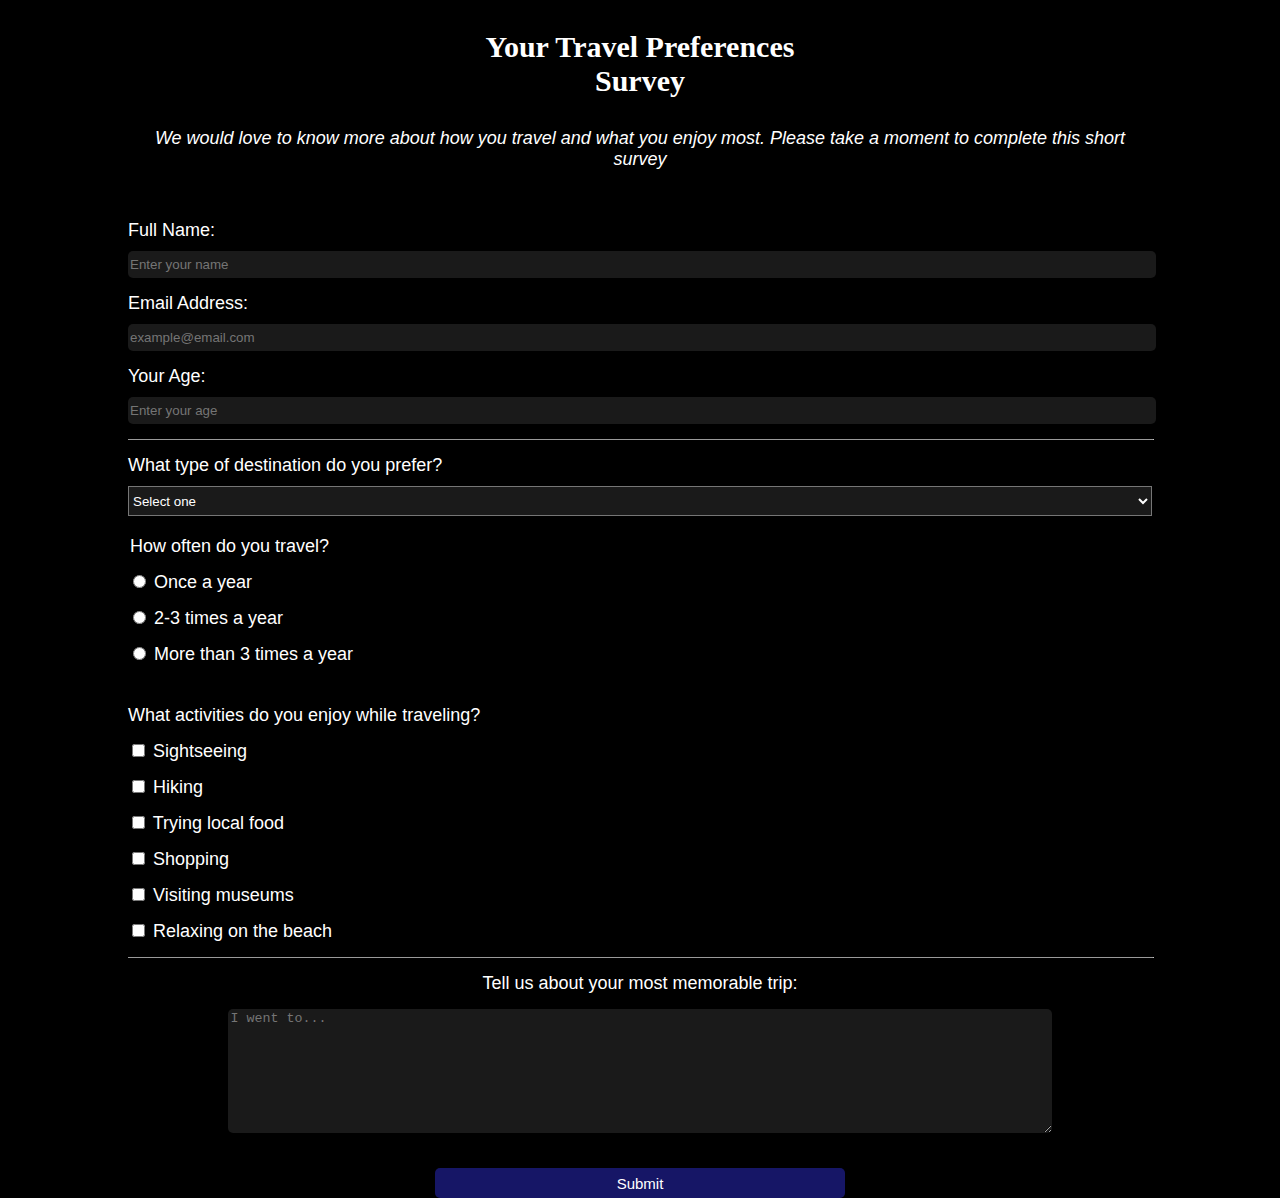
<file: index.html>
<!DOCTYPE html>
<html lang="en">
<head>
<meta charset="utf-8">
<meta name="viewport" content="width=device-width, initial scale=1.0">
<title>Your Travel Preferences</title>
<link href="styles.css" rel="stylesheet">
</head>
<body>
  <h1 id="title">Your Travel Preferences<br> Survey</h1>
  <p id="description">We would love to know more about how you travel and what you enjoy most. Please take a moment to complete this short survey</p>
  <form id="survey-form">
    <label for="name" id="name-label">Full Name: <input id="name" type="text" placeholder="Enter your name" required/></label>
    <label for="email" id="email-label">Email Address: <input id="email" type="email" placeholder="example@email.com" required/></label>
    <label for="number" id="number-label">Your Age: <input id="number" type="number" min="14" max="100" placeholder="Enter your age"/></label><hr>
    <label for="dropdown">What type of destination do you prefer?
      <select id="dropdown" name="dropdown">
        <option value="">Select one</option>
        <option value="1">Beaches</option>
        <option value="2">Mountains</option>
        <option value="3">Cities</option>
        <option value="4">Countryside</option>
      </select>
    </label>
    <div class="radio-group">
    <legend>How often do you travel?</legend>
    <label for="once"><input type="radio" id="once" name="times-travel" value="once-a-year"/> Once a year</label>
    <label for="2-3-times"><input type="radio" id="2-3-times" name="times-travel" value="2-3-times-a-year"/> 2-3 times a year</label>
    <label for="more-3"><input type="radio" id="more-3" name="times-travel" value="more-than-3-times-a-year"/> More than 3 times a year</label>
    </div>
    <div class="checkbox-group">
    <p class="activities">What activities do you enjoy while traveling?</p>
    <label><input name="activities" type="checkbox" value="sightseeing"/> Sightseeing</label>
    <label><input name="activities" type="checkbox" value="hiking" /> Hiking</label>
    <label><input name="activities" type="checkbox" value="trying-local-food" /> Trying local food</label>
    <label><input name="activities" type="checkbox" value="shopping" /> Shopping</label>
    <label><input name="activities" type="checkbox" value="visiting-museums"/> Visiting museums</label>
    <label><input name="activities" type="checkbox" value="relaxing-on-the-beach"/> Relaxing on the beach</label>
    </div>
    <hr>
    <div class="memorable-trip">
    <label>Tell us about your most memorable trip: <textarea id="trip" name="memorable-trip" rows="8" cols="32" placeholder="I went to..."></textarea>
    </label>
    <input id="submit" type="submit" value="Submit"/>
    </div>
  </form>
</body>
</file>
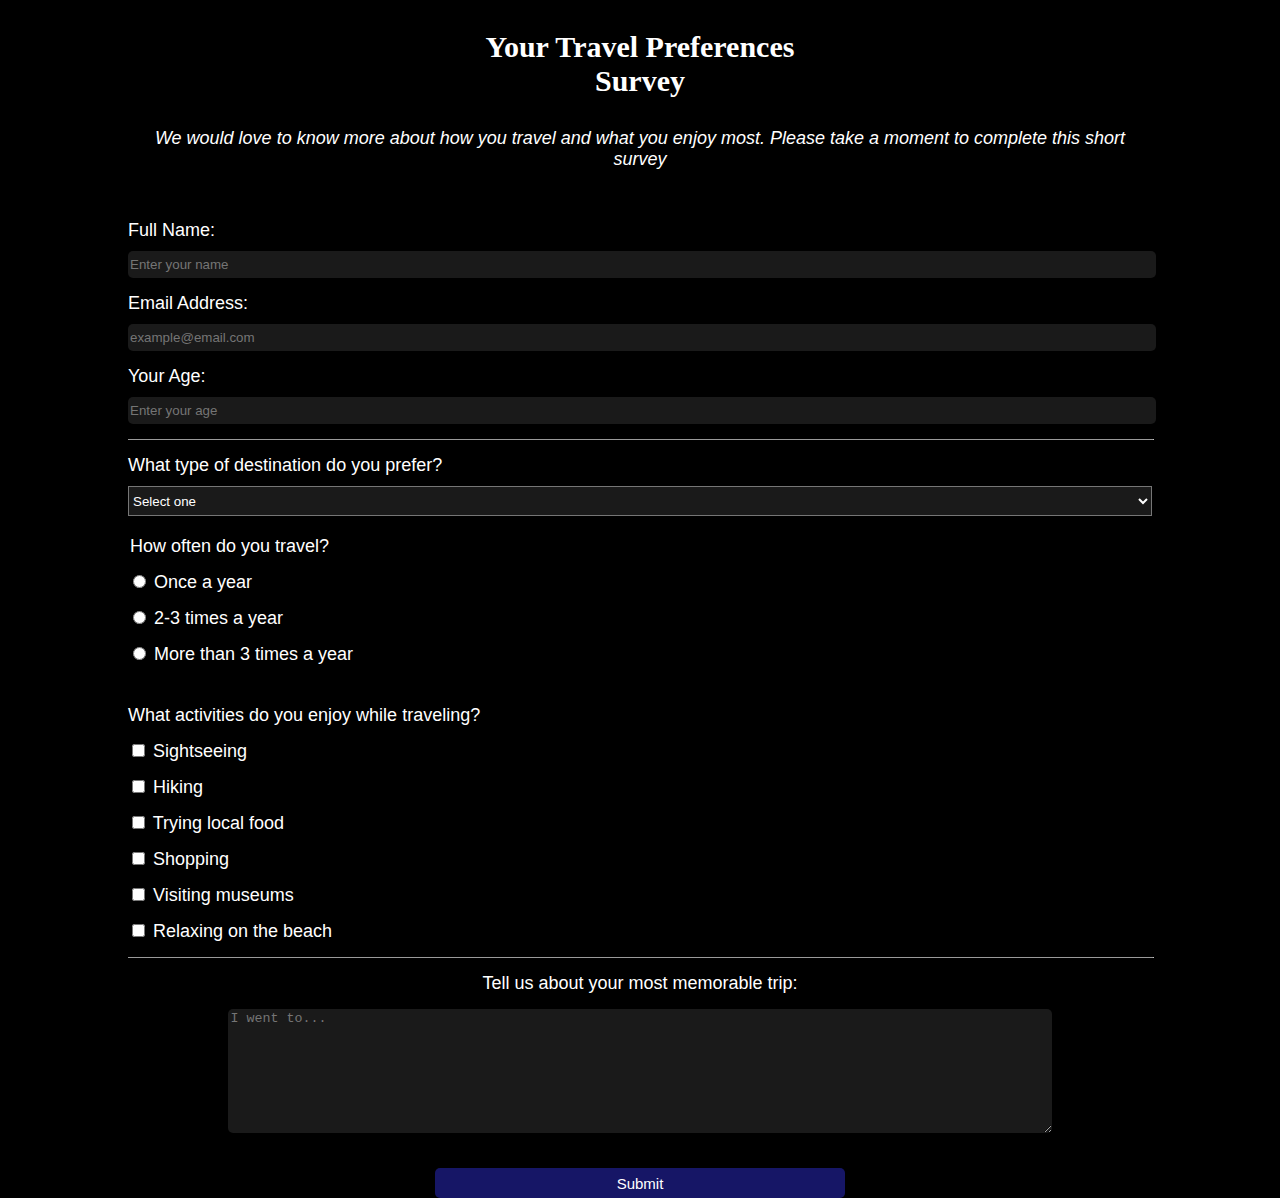
<file: projects/survey-form/index.html>
<!DOCTYPE html>
<html lang="en">
<head>
<meta charset="utf-8">
<meta name="viewport" content="width=device-width, initial scale=1.0">
<title>Your Travel Preferences</title>
<link href="styles.css" rel="stylesheet">
</head>
<body>
  <h1 id="title">Your Travel Preferences<br> Survey</h1>
  <p id="description">We would love to know more about how you travel and what you enjoy most. Please take a moment to complete this short survey</p>
  <form id="survey-form">
    <label for="name" id="name-label">Full Name: <input id="name" type="text" placeholder="Enter your name" required/></label>
    <label for="email" id="email-label">Email Address: <input id="email" type="email" placeholder="example@email.com" required/></label>
    <label for="number" id="number-label">Your Age: <input id="number" type="number" min="14" max="100" placeholder="Enter your age"/></label><hr>
    <label for="dropdown">What type of destination do you prefer?
      <select id="dropdown" name="dropdown">
        <option value="">Select one</option>
        <option value="1">Beaches</option>
        <option value="2">Mountains</option>
        <option value="3">Cities</option>
        <option value="4">Countryside</option>
      </select>
    </label>
    <div class="radio-group">
    <legend>How often do you travel?</legend>
    <label for="once"><input type="radio" id="once" name="times-travel" value="once-a-year"/> Once a year</label>
    <label for="2-3-times"><input type="radio" id="2-3-times" name="times-travel" value="2-3-times-a-year"/> 2-3 times a year</label>
    <label for="more-3"><input type="radio" id="more-3" name="times-travel" value="more-than-3-times-a-year"/> More than 3 times a year</label>
    </div>
    <div class="checkbox-group">
    <p class="activities">What activities do you enjoy while traveling?</p>
    <label><input name="activities" type="checkbox" value="sightseeing"/> Sightseeing</label>
    <label><input name="activities" type="checkbox" value="hiking" /> Hiking</label>
    <label><input name="activities" type="checkbox" value="trying-local-food" /> Trying local food</label>
    <label><input name="activities" type="checkbox" value="shopping" /> Shopping</label>
    <label><input name="activities" type="checkbox" value="visiting-museums"/> Visiting museums</label>
    <label><input name="activities" type="checkbox" value="relaxing-on-the-beach"/> Relaxing on the beach</label>
    </div>
    <hr>
    <div class="memorable-trip">
    <label>Tell us about your most memorable trip: <textarea id="trip" name="memorable-trip" rows="8" cols="32" placeholder="I went to..."></textarea>
    </label>
    <input id="submit" type="submit" value="Submit"/>
    </div>
  </form>
</body>
</file>
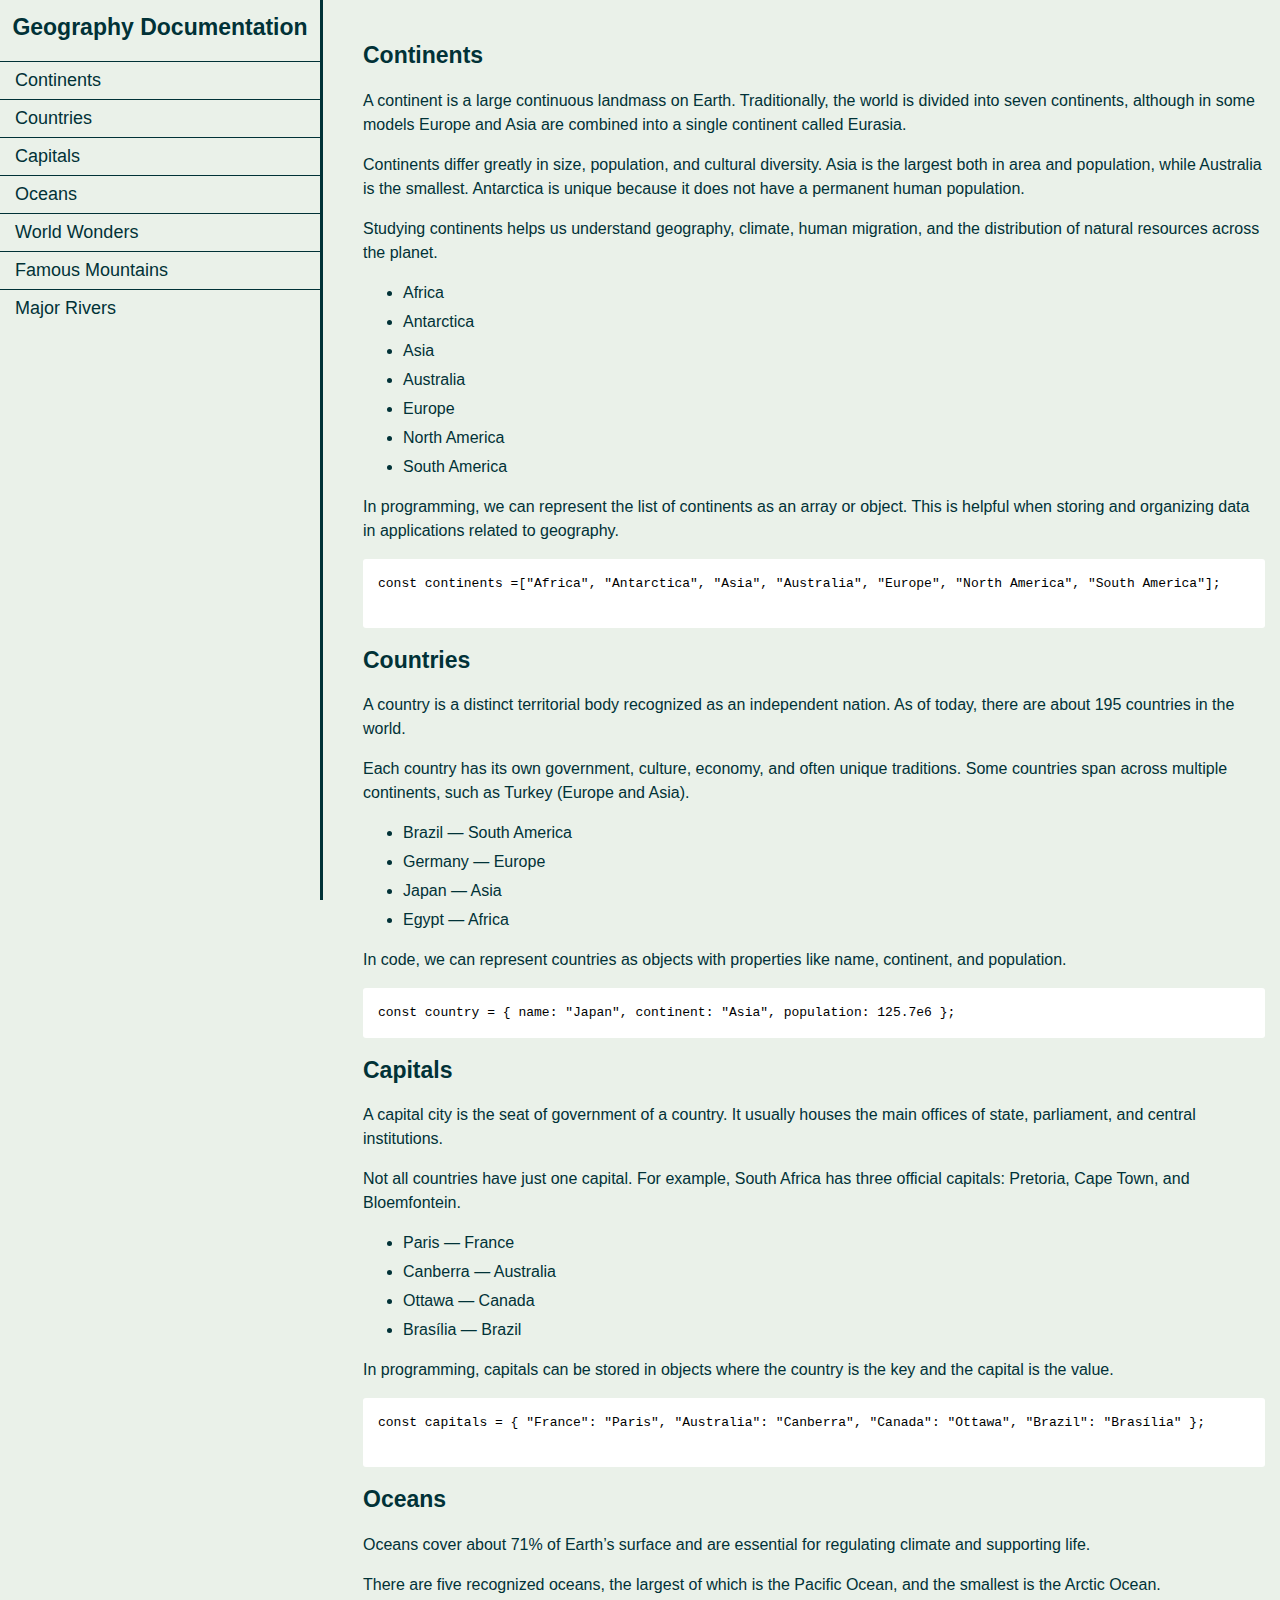
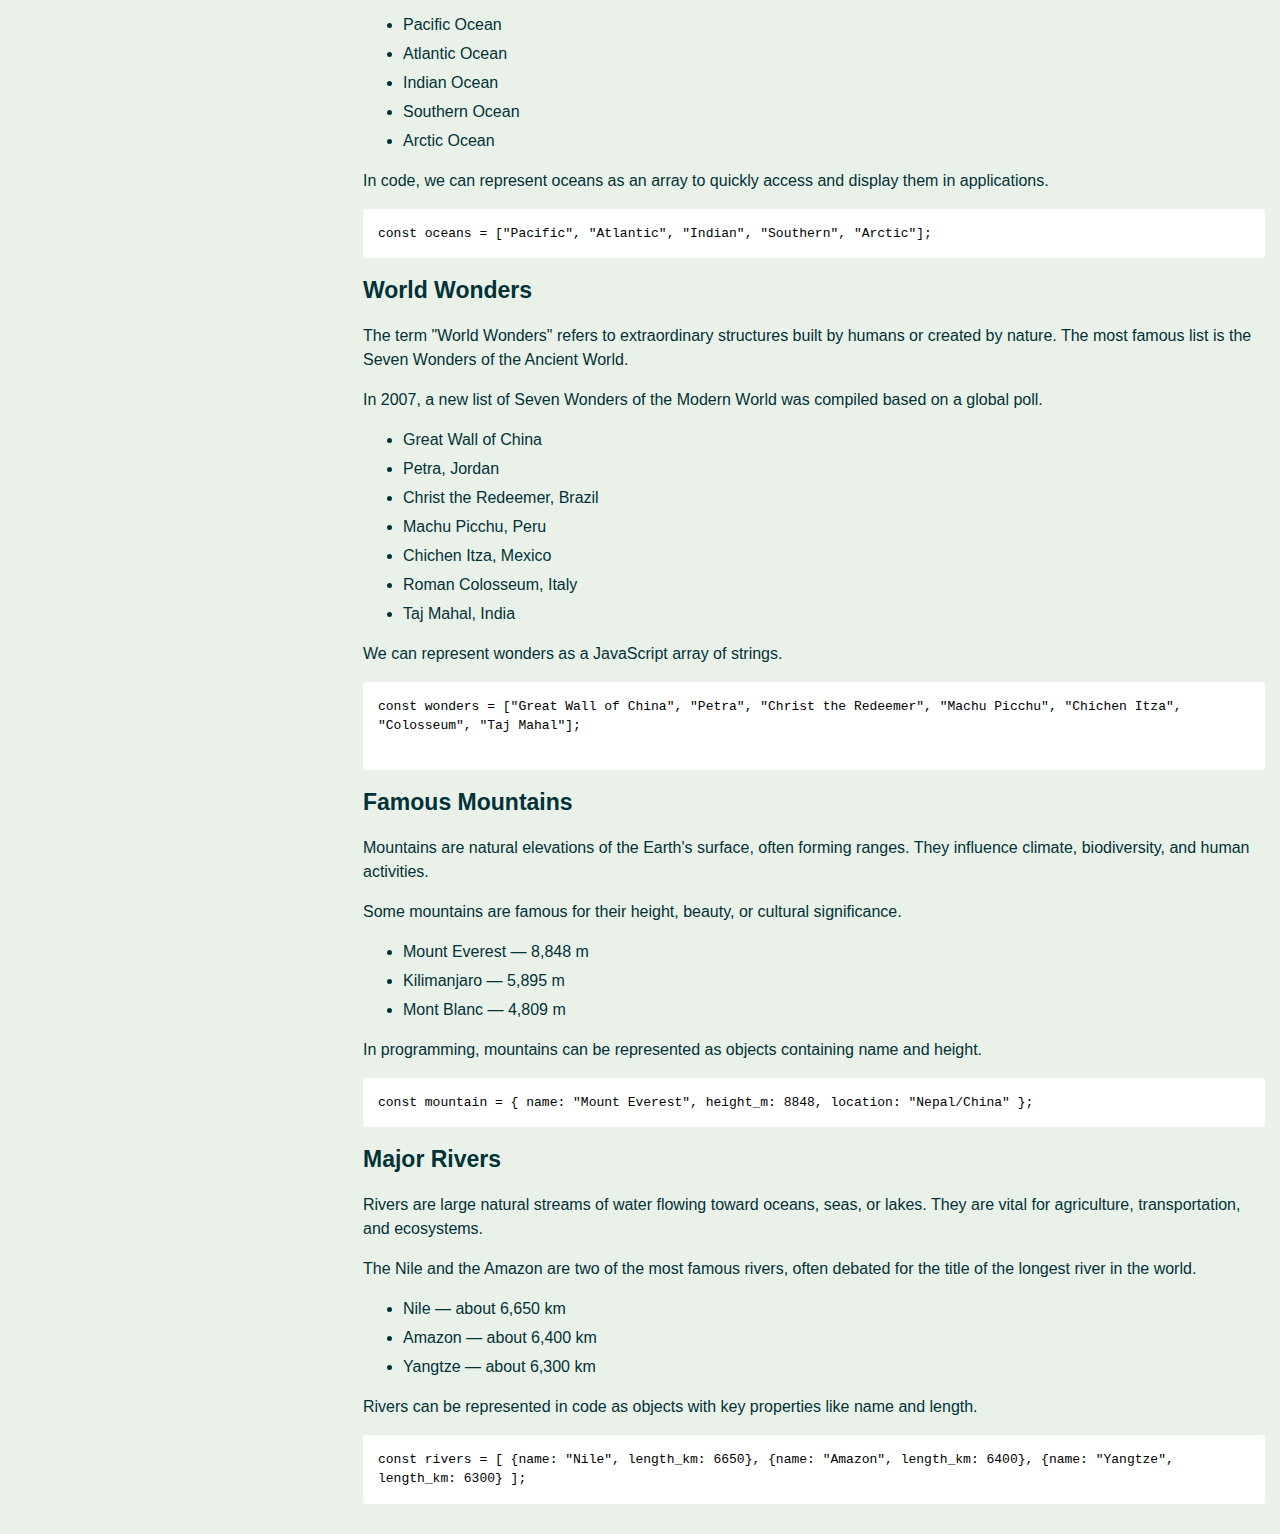
<file: projects/techdoc/index.html>
<!DOCTYPE html>
<html lang="en">
  <head>
  <meta charset="UTF-8">
  <link rel="stylesheet" href="styles.css">
  <title>Geography</title>
  </head>
  <body>
    <nav id="navbar">
      <header>Geography Documentation</header>
      <ul>
        <li>
          <a class="nav-link" href="#Continents">Continents</a>
        </li>
        <li>
          <a class="nav-link" href="#Countries">Countries</a>
        </li>
         <li>
          <a class="nav-link" href="#Capitals">Capitals</a>
        </li>
         <li>
          <a class="nav-link" href="#Oceans">Oceans</a>
        </li>
         <li>
          <a class="nav-link" href="#World_Wonders">World Wonders</a>
        </li>
        <li>
          <a class="nav-link" href="#Famous_Mountains">Famous Mountains</a>
        </li>
         <li>
          <a class="nav-link" href="#Major_Rivers">Major Rivers</a>
        </li>
      </ul>
    </nav>
    <main id="main-doc">
      <section class="main-section" id="Continents">
        <header>Continents</header>
        <p>A continent is a large continuous landmass on Earth. 
          Traditionally, the world is divided into seven continents, 
          although in some models Europe and Asia are combined into
          a single  continent called Eurasia.</p>
        <p>Continents differ greatly in size, population, and 
          cultural diversity. Asia is the largest both in area 
          and population, while Australia is the smallest. Antarctica is unique because it does not have a permanent  human population.</p>
        <p> Studying continents helps us understand geography, 
          climate, human migration, and the distribution of
          natural resources across the planet.</p>
          <ul>
            <li>Africa</li>
            <li>Antarctica</li>
            <li>Asia</li>
            <li>Australia</li>
            <li>Europe</li>
            <li>North America</li>
            <li>South America</li>
          </ul>
        <p>In programming, we can represent the list of continents 
          as an array or object. This is helpful when storing 
          and organizing data in applications related to geography.</p>
          <code>const continents =["Africa", "Antarctica", "Asia", "Australia", "Europe", "North America", "South America"];
          </code>
      </section>
      <section class="main-section" id="Countries">
        <header>Countries</header>
        <p> A country is a distinct territorial body recognized 
          as an independent nation. As of today, there are about 
          195 countries in the world.</p>
        <p>Each country has its own government, culture, economy,
          and often unique traditions. Some countries span across 
          multiple continents, such as Turkey (Europe and Asia).</p>
          <ul>
            <li>Brazil — South America</li>
            <li>Germany — Europe</li>
            <li>Japan — Asia</li>
            <li>Egypt — Africa</li>
          </ul>
        <p>In code, we can represent countries as objects with
          properties like name, continent, and population.</p>
          <code>const country = { name: "Japan", continent: "Asia", population: 125.7e6 };</code>
      </section>
      <section class="main-section" id="Capitals">
        <header>Capitals</header>
        <p>A capital city is the seat of government of a country. 
         It usually houses the main offices of state, parliament,
         and central institutions.</p>
        <p>Not all countries have just one capital. For example, 
          South Africa has three official capitals: Pretoria, 
          Cape Town, and Bloemfontein.</p>
          <ul>
            <li>Paris — France</li>
            <li>Canberra — Australia</li>
            <li>Ottawa — Canada</li>
            <li>Brasília — Brazil</li>
          </ul>
        <p>In programming, capitals can be stored in objects 
          where the country is the key and the capital is the value.</p>
          <code>const capitals = { "France": "Paris", "Australia": "Canberra", "Canada": "Ottawa", "Brazil": "Brasília" };
          </code>
      </section>
      <section class="main-section" id="Oceans">
        <header>Oceans</header>
        <p>Oceans cover about 71% of Earth’s surface and are 
          essential for regulating climate and supporting life.</p>
        <p> There are five recognized oceans, the largest of which
          is the Pacific Ocean, and the smallest is the Arctic Ocean.</p>
          <ul>
            <li>Pacific Ocean</li>
            <li>Atlantic Ocean</li>
            <li>Indian Ocean</li>
            <li>Southern Ocean</li>
            <li>Arctic Ocean</li>
          </ul>
          <p>In code, we can represent oceans as an array to quickly 
          access and display them in applications.</p>
          <code>const oceans = ["Pacific", "Atlantic", "Indian", "Southern", "Arctic"];</code>
      </section>
      <section class="main-section" id="World_Wonders">
        <header>World Wonders</header>
        <p>The term "World Wonders" refers to extraordinary 
          structures built by humans or created by nature. The 
          most famous list is the Seven Wonders of the Ancient World.</p>
        <p> In 2007, a new list of Seven Wonders of the Modern World 
          was compiled based on a global poll.</p>
          <ul>
            <li>Great Wall of China</li>
            <li>Petra, Jordan</li>
            <li>Christ the Redeemer, Brazil</li>
            <li>Machu Picchu, Peru</li>
            <li>Chichen Itza, Mexico</li>
            <li>Roman Colosseum, Italy</li>
            <li>Taj Mahal, India</li>
          </ul>
        <p>We can represent wonders as a JavaScript array of strings.</p>
          <code>const wonders = ["Great Wall of China", "Petra", "Christ the Redeemer", "Machu Picchu", "Chichen Itza", "Colosseum", "Taj Mahal"];
    </code>
      </section>
      <section class="main-section" id="Famous_Mountains">
        <header>Famous Mountains</header>
         <p>Mountains are natural elevations of the Earth's surface, 
           often forming ranges. They influence climate, biodiversity, 
           and human activities.</p>
         <p>Some mountains are famous for their height, beauty, or 
           cultural significance.</p>
          <ul>
           <li>Mount Everest — 8,848 m</li>
           <li>Kilimanjaro — 5,895 m</li>
           <li>Mont Blanc — 4,809 m</li>
          </ul>
         <p>In programming, mountains can be represented as objects 
           containing name and height.</p>
          <code>const mountain = { name: "Mount Everest", height_m: 8848, location: "Nepal/China" };</code>
      </section>
      <section class="main-section" id="Major_Rivers">
        <header>Major Rivers</header>
         <p>Rivers are large natural streams of water flowing toward 
           oceans, seas, or lakes. They are vital for agriculture, 
           transportation, and ecosystems.</p>
         <p>The Nile and the Amazon are two of the most famous rivers, 
           often debated for the title of the longest river in the world.</p>
          <ul>
           <li>Nile — about 6,650 km</li>
           <li>Amazon — about 6,400 km</li>
           <li>Yangtze — about 6,300 km</li>
          </ul>
         <p>Rivers can be represented in code as objects with key 
           properties like name and length.</p>
         <code>const rivers = [ {name: "Nile", length_km: 6650}, {name: "Amazon", length_km: 6400}, {name: "Yangtze", length_km: 6300} ];</code>
      </section>
    </main>
  </body>
</html>
</file>
<file: styles.css>
body { background-color:#000000;
  color:#ffffff;
  width:80%;
  height:100vh;
  margin:auto;
  font-family: sans-serif;
}

h1 {
  text-align:center;
  font-family:Tahoma;
  font-size:30px;
  margin: 1em auto;
}

#description {
  text-align:center;
  margin:15px 0;
  font-size:18px;
  font-style: italic;
}

form {
  margin:50px 0;
}

label {
  display:block;
  margin: 15px 0;
  font-size: 18px;
}

#name, #email, #number {
  width:100%;
  margin: 10px 0 0 0;
  height: 25px;
}

hr {
  width:100%;
  border-bottom:#2e2e3d;
}

#dropdown {
  width:100%;
  margin:10px 0 0 0;
  height: 30px;
  background-color: #1a1a1a;
  color:#ffffff;
}

.radio-group label {
  display: block;
  margin-right: 0.3rem; 
}

legend {
  display:block;
  margin: 20px 0 4px 0;
  font-size: 18px;
}

#times-travel {
  margin: 0 0.5em 0 0;
  vertical-align: middle;
  font-size: 15px;
}

.checkbox-group {
  margin:40px 0 0 0;
}

.activities {
  margin: 25px 0 0 0;
  font-size: 18px;
}

textarea {
  width: 80%;
  display:block;
  background-color: #1a1a1a;
  border:none;
  margin: 15px auto;
  border-radius:5px;
}

#submit {
  display: block;
  width:40%;
  height:30px;
  margin: 35px auto;
  background-color: rgba(55, 55, 255, 0.4);
  border:none;
  color: #ffffff;
  font-size: 15px;
}

input {
  background-color: #1a1a1a;
  border:none;
  border-radius:5px;
}

.memorable-trip {
  text-align:center;
  margin: 0 auto;
}
</file>
<file: projects/survey-form/styles.css>
body { background-color:#000000;
  color:#ffffff;
  width:80%;
  height:100vh;
  margin:auto;
  font-family: sans-serif;
}

h1 {
  text-align:center;
  font-family:Tahoma;
  font-size:30px;
  margin: 1em auto;
}

#description {
  text-align:center;
  margin:15px 0;
  font-size:18px;
  font-style: italic;
}

form {
  margin:50px 0;
}

label {
  display:block;
  margin: 15px 0;
  font-size: 18px;
}

#name, #email, #number {
  width:100%;
  margin: 10px 0 0 0;
  height: 25px;
}

hr {
  width:100%;
  border-bottom:#2e2e3d;
}

#dropdown {
  width:100%;
  margin:10px 0 0 0;
  height: 30px;
  background-color: #1a1a1a;
  color:#ffffff;
}

.radio-group label {
  display: block;
  margin-right: 0.3rem; 
}

legend {
  display:block;
  margin: 20px 0 4px 0;
  font-size: 18px;
}

#times-travel {
  margin: 0 0.5em 0 0;
  vertical-align: middle;
  font-size: 15px;
}

.checkbox-group {
  margin:40px 0 0 0;
}

.activities {
  margin: 25px 0 0 0;
  font-size: 18px;
}

textarea {
  width: 80%;
  display:block;
  background-color: #1a1a1a;
  border:none;
  margin: 15px auto;
  border-radius:5px;
}

#submit {
  display: block;
  width:40%;
  height:30px;
  margin: 35px auto;
  background-color: rgba(55, 55, 255, 0.4);
  border:none;
  color: #ffffff;
  font-size: 15px;
}

input {
  background-color: #1a1a1a;
  border:none;
  border-radius:5px;
}

.memorable-trip {
  text-align:center;
  margin: 0 auto;
}
</file>
<file: projects/techdoc/styles.css>
body{
  background-color: #eaf1e9;
  color: #013237;
  font-family: 'Open Sans', Arial, sans-serif;
  line-height: 1.5;
  min-width: 290px;
  display: block;
}

#navbar{
  position: fixed;
  width: 320px;
  left: 0;
  border-right: solid;
  height: 100%;
  border-color: #013237;
  background-color: #eaf1e9;
  top: 0;
}

header{
  font-size: 23px;
  text-align: center;
  margin: 10px 0;
  color: #013237;
  font-weight: bold;
}

#navbar ul{
  padding: 0;
}

#navbar li{
  list-style: none;
  padding: 5px 15px;
  position: relative;
  font-size: 18px;
  border-top: 1px solid #013237;
}

#navbar a{
  text-decoration: none;
  color: #013237;
  cursor: pointer;
  display: block;
}

#main-doc{
  position: absolute;
  margin-left: 340px;
  padding: 15px;
}

section{
  display: block;
}

#main-doc header{
  text-align: left;
  font-size: 23px;
  margin: 15px 0 0 0; 
}

#main-doc li{
  margin: 5px 0;
}

#main-doc code{
  padding: 15px;
  display: block;
  background-color: #ffffff;
  white-space: pre-wrap;
  word-wrap: break-word; 
  line-height:1.5;
  border-radius: 3px;
  margin: 15px 0;
  color: black;
}

@media (max-width: 800px) {
  #navbar {
    position: relative;  
    width: 100%;         
    height: auto;     
    border-right: none;   
    border-bottom: 1px solid #013237;
  }

  #main-doc {
    margin-left: 0;  
  }
}
</file>
